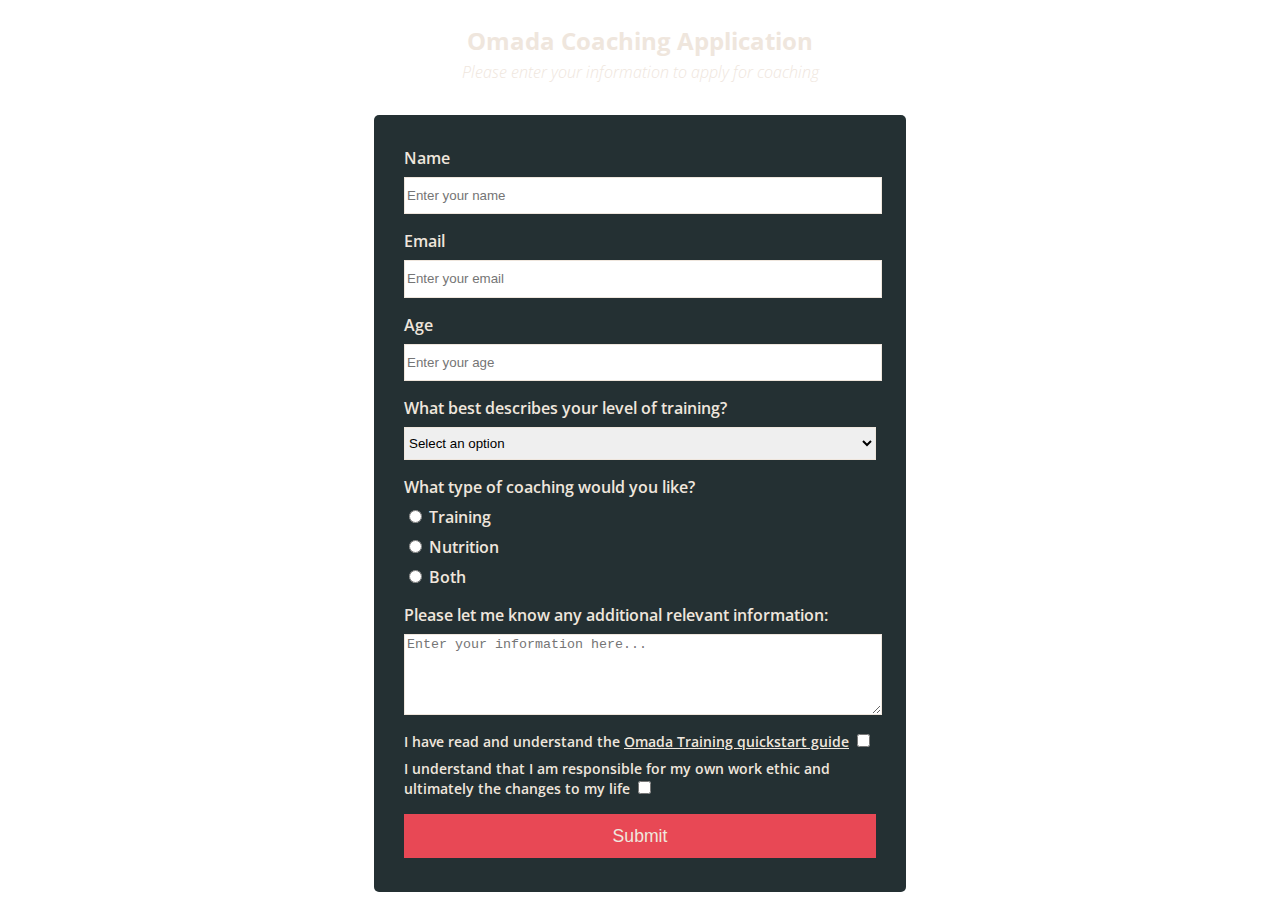
<file: FitForm/index.html>
<!DOCTYPE html>
<html>
  <head>
    <title>Omada Coaching Application</title>
    <link rel='stylesheet' href='styles.css'/>
    <link rel='stylesheet' href='https://fonts.googleapis.com/css2?family=Open+Sans'/>
  </head>
  <body>
    <h1 id='title'>Omada Coaching Application</h1>
    <p id='description'> Please enter your information to apply for coaching</p>
    <form id='survey-form'>
      <fieldset>
        <label id='name-label'>Name<input type='text' id='name' placeholder='Enter your name' required/></label>
        <label id='email-label'>Email<input type='email' id='email' placeholder='Enter your email' required/></label>
        <label id='number-label'>Age<input type='number' id='number' min='16' max='65' placeholder='Enter your age' required/></label>
        <label>What best describes your level of training? 
          <select id='dropdown' required>
            <option value=''>Select an option</option>
            <option value='1'>Beginner Trainee (0-1 years)</option>
            <option value='2'>Intermediate Trainee (1-2 years)</option>
            <option value='3'>Advanced Trainee (2-5 years)</option>
            <option value='4'>Elite Trainee (5+ years)</option>
          </select>
        </label>
        <label id='coaching-type'>What type of coaching would you like?</label>
        <label><input type='radio' name='coachingtype' class='inline' value='training'/> Training</label>
        <label><input type='radio' name='coachingtype' class='inline' value='nutrition'/> Nutrition</label>
        <label><input type='radio' name='coachingtype' class='inline' value='both'/> Both</label>
        <label id='lmk'> Please let me know any additional relevant information:
          <textarea name='additonal-information' rows='5' cols='50' placeholder='Enter your information here...'></textarea>
        </label>
        <label id='termstext'>
          I have read and understand the <a href='https://www.omadatraing.com/quickstart/'>Omada Training quickstart guide</a> <input type='checkbox' name='terms' class='inline' value='yes' required/>
        </label>
        <label id='honesty'>
          I understand that I am responsible for my own work ethic and ultimately the changes to my life <input type='checkbox' name='honest' class='inline' value='yes' required/>
        </label>
        <input id='submit' type='submit' Value='Submit' name='submit'/>
      </fieldset>
    </form>
  </body>
</html>
</file>
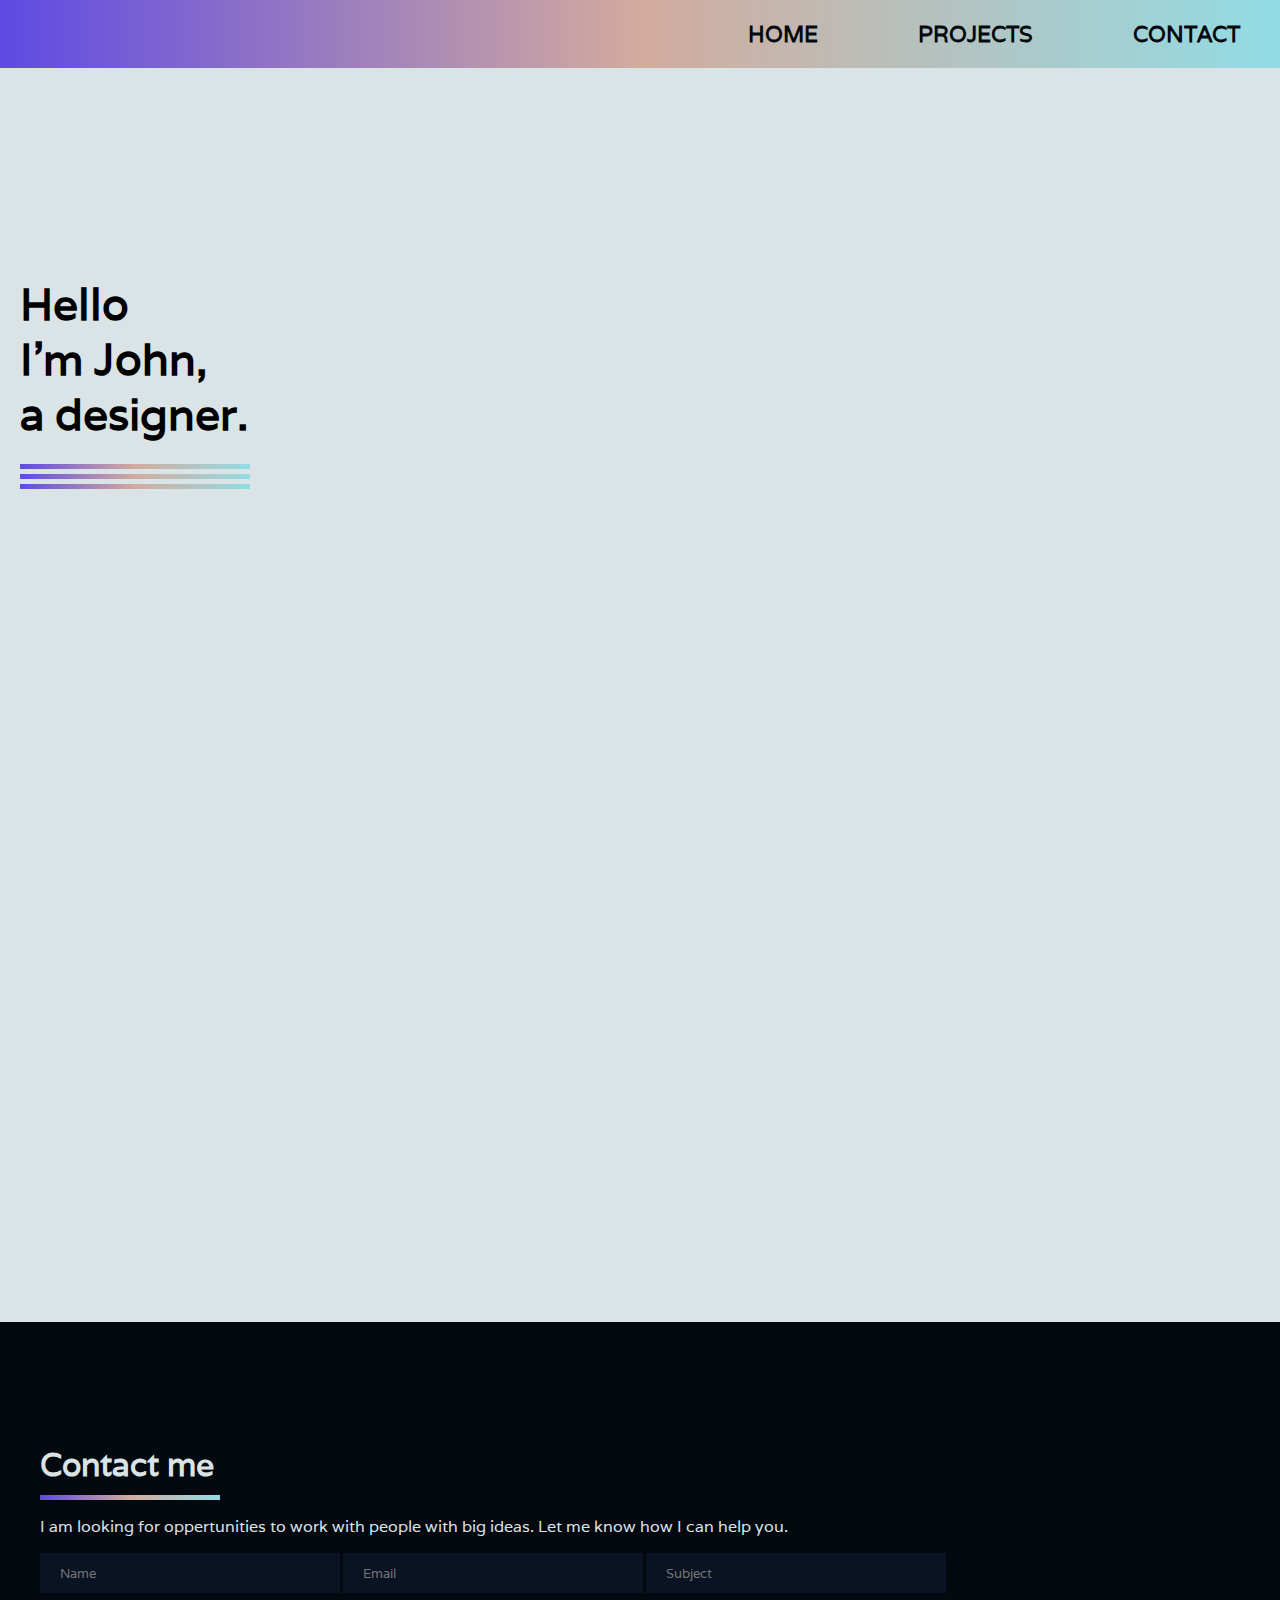
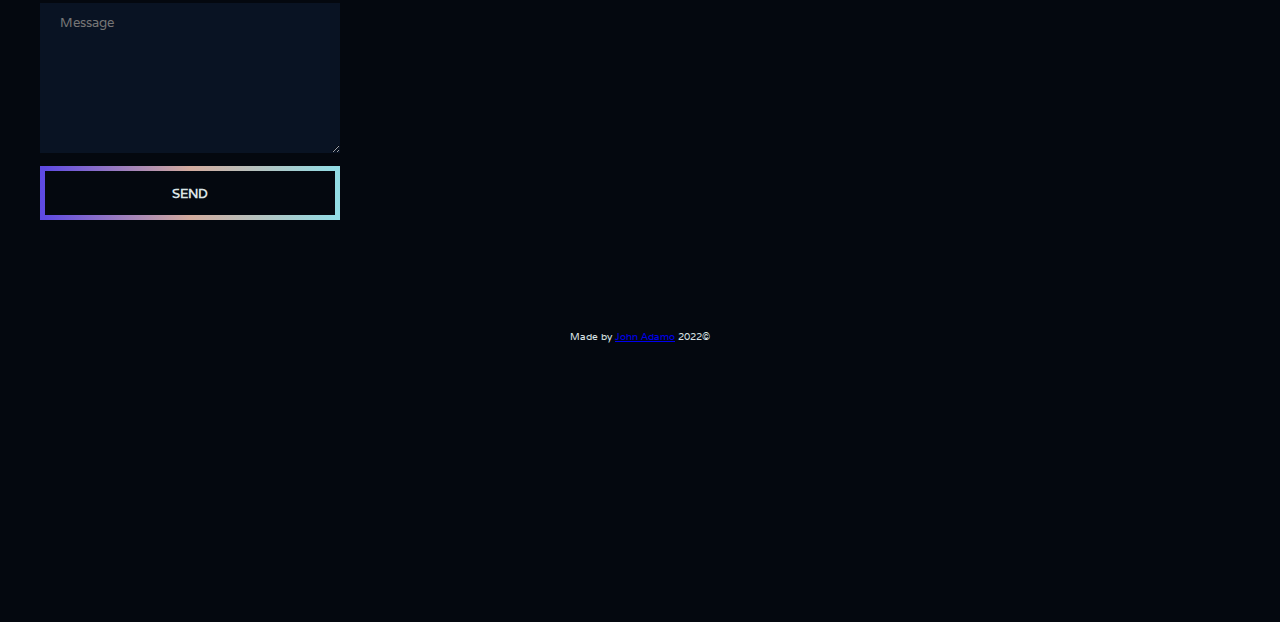
<file: port/index.html>
<!DOCTYPE html>
<html lang="en">
  <head>
    <meta charset="UTF-8">
    <meta name="viewport" content="width=device-width, initial-scale=1.0">
    <title>John Adamo</title>
    <link rel="stylesheet" href="styles.css">
    <link rel="preconnect" href="https://fonts.googleapis.com">
    <link rel="preconnect" href="https://fonts.gstatic.com" crossorigin>
    <link href="https://fonts.googleapis.com/css2?family=Varela" rel="stylesheet">
  </head>
  <body>
    <header>
      <nav id='navbar' class='nav'>
        <div class="navdiv">
          <a class='headerlink' href='#welcome-section'>Home</a>
          <a class='headerlink' href='#projects-section'>Projects</a>
          <a class='headerlink' href='#contact-section'>Contact</a>
        </div>
      </nav>

    </header>
    <section id='welcome-section'>
      <div class="textbox">
        <h1 class="bigtext">Hello</h1>
        <p class="bigtext">I'm John,</p>
        <p class="bigtext">a designer.</p>
        <div class='gradline'></div>
        <div class='gradline'></div>
        <div class='gradline'></div>
      </div>
    </section>
    <section id='projects-section'>
      <div id='projects'>
        <div class='project-tile' id="image1">
          <a href='https://johnadamo1.github.io/port/fitform/index' target="_blank">
            <span class="spanner"></span>
          </a>
        </div>
        <div class='project-tile' id="image2">
          <a href='https://johnadamo1.github.io/port/resume/index' target="_blank">
            <span class="spanner"></span>
          </a>
        </div>
        <div class='project-tile' id="image3">
          <a href='https://johnadamo1.github.io/port/sbd/index' target="_blank">
            <span class="spanner"></span>
          </a>
        </div>
      </div>
      
    </section>
    <section id='contact-section'>
      <div id="contactcontainer">
        <p id="contactme">Contact me</p>
        <div class='gradline' id="contactgrad"></div>
        <p id="contactdesc"> I am looking for oppertunities to work with people with big ideas. Let me know how I can help you.</p>
        <form class='contactform'>
          <input type='text' name='name' id='name' placeholder='Name'/>
          <input type='email' name='email' id='email' placeholder='Email'/>
          <input type='text' name='subject' id='subject' placeholder='Subject'/>
          <textarea name='text' id='text' placeholder='Message' rows="10"></textarea>
          <div class="inputwrap">
          <input type="submit" name="'submit" value="Send" id="send" class='border-gradient border-gradient-pink'/>
          </div>
        </form>
      </div>
      <p id="madeby">Made by <a href='https://www.freecodecamp.org/on1' id="profile-link" target="_blank">John Adamo</a> 2022©</p>
    </section>
    

  </body>
</html>
</file>
<file: FitForm/styles.css>
body {
  width: 100%;
  height: 100vh;
  margin: 0;
  background-image: url(https://lh3.googleusercontent.com/[base64]w1319-h880-no?authuser=0);
  background-size: cover;
  background-position: center;
  color: #EFE6DD;
  font-family: 'Open Sans';
  font-size: 16px;
  font-weight: 600
}

h1, p {
  margin: 1em auto;
  text-align: center;
}

h1 {
  font-size: 24px;
  margin-bottom: -.75rem;
}

p {
  font-style: italic;
  margin-bottom: 2rem;
  font-weight: 300;
}

form {
  width: 60vw;
  max-width: 500px;
  min-width: 300px;
  margin: 0 auto;
  padding: 1rem;
  background-color: rgba(12, 25, 29, 0.9);
  border-radius: 5px
}

fieldset {
  border: 0;
  padding-top: 1rem;
}

label {
  display: block;
  padding: 0 0 .5rem 0;
}

input:not(.inline),
select,
textarea {
  display: block;
  margin: 0.5rem auto 0.5rem auto;
  width: 100%;
  min-height: 2.5em;
}

input,
select,
textarea {
  border: 1px solid #EFE6DD;
}

label[id='lmk'] {
  padding-top: .5rem
}

label[id='termstext'],
label[id='honesty'] {
  font-size: 14px
}

a {
  color: #EFE6DD;
}

.inline {
  display:inline;
}

input[type='submit'] {
  font-size: 1.1rem;
  background-color: #E84855;
  border-color: #E84855;
  min-width: 300;
  color: #EFE6DD;
}
</file>
<file: port/styles.css>
:root {
    --black: #04080F;
    --white: #DAE3E5;
    --pink: #D3AB9E;
    --blue: #92DCE5;
    --purple: #5E4AE3;
    linear-gradient()
  }

  html {
    font-size: 62.5%;
  }
  
  body {
    font-family: "Varela", sans-serif;
    font-weight: 400;
    margin: 0;
    padding: 0;
    background-color: #DAE3E5;
  }
  
  .nav {
    width: 100%;
    position: fixed;
    background: linear-gradient(
        90deg,
        var(--purple),
        var(--pink),
        var(--blue)
      );
    top: 0;
    left: 0;
    padding: 10px 0;
  }
  
  .navdiv {
    list-style: none;
    display: flex;
    flex-direction: row;
    justify-content: space-evenly;
    align-items: center;
    padding: 0;
    width: 100%;
    
  }
  
  .headerlink {
    text-decoration: none;
    color: var(--black);
    font-size: 22px;
    text-transform: uppercase;


    font-weight: 800;
  }
  
  #welcome-section {
    width: 100%;
    height: 100vh;
  }

  .textbox {
    padding: 30vh 2em;
  }

  .bigtext {
    font-size: 44px;
    font-weight: 800;
    line-height: 0.25em;
  }

  .gradline {
    width: 230px;
    height: 5px;
    border: 0;
    background: linear-gradient(
      90deg,
      #5E4AE3,
      #D3AB9E,
      #92DCE5
    );
    margin-bottom: 5px;
  }

  #projects {
    width: 100%;
    display: flex;
    flex-direction: column;
    align-items: center;
    justify-content: center;
  
  }

  .project-tile {
    width: 100vw;
    aspect-ratio: 1/1;
    background-size: cover;
    position: relative;
  }

  .spanner {
    position:absolute; 
    width:100%;
    height:100%;
    top:0;
    left: 0;
    z-index: 1;
  }

  #image1 {
    background-image: url(https://i.gyazo.com/29ddadb7bfae2afd56a7e19b01c2ebb5.png);
  }

  #image2 {
    background-image: url(https://i.gyazo.com/c871268be41ba7d99fc2f6a9c7fc731a.png);
  }

  #image3 {
    background-image: url(https://i.gyazo.com/4e32f1aeb6a4a8b608c73c64c8eeb4f2.png);
  }

  #contact-section {
    width: 100vw;
    height: 100vh;
    background-color: #04080F;
    color: #DAE3E5;
  }

  #contactcontainer {
    padding: 10vh 4em;
    margin: 0 auto;
  }

  #contactme {
    font-size: 32px;
    font-weight: 800;
    margin-bottom: 10px;
  }

  #contactgrad {
    width: 180px;
  }

  #contactdesc {
    font-size: 16px;
    width: 80vw;
  }

  input, textarea {
    width: 300px;
    height: 3em;
    margin-bottom: 10px;
    background-color: #091323;
    border: 0;
    font-family: "Varela", sans-serif;
    padding: 0 20px;
    box-sizing: border-box;
  }

  textarea {
    padding-top: 10px;
    height: 150px;
  }

  .border-gradient {
    border: 10px solid;
    border-image-slice: 1;
    border-width: 5px;
  }
  .border-gradient-pink {
    border-image-source: linear-gradient(
      90deg,
      var(--purple),
      var(--pink),
      var(--blue)
    );
  }

  #send {
    background: none;
    color: #DAE3E5;
    font-weight: 800;
    text-transform: uppercase;
    padding: 1rem 2rem;
    height: 4em;
  }

  #madeby {
    text-align: center;
  }


  @media (min-width: 576px) {

    .nav {
      width: 100%;
      position: fixed;
      background: linear-gradient(
        90deg,
        var(--purple),
        var(--pink),
        var(--blue)
      );
      top: 0;
      left: 0;
      padding: 10px 0;
    }
    
    .navdiv {
      position: relative;
      list-style: none;
      display: flex;
      flex-direction: row;
      justify-content: flex-end;
      align-items: center;
      padding: 10px;
      margin-right: 5%;
      width: 100%;
    }

    .headerlink {
      font-family: "Varela", sans-serif;
      padding: 0 50px;
      
    }

    #projects {
      width: 100%;
      display: flex;
      flex-direction: row;
      align-items: center;
      justify-content: center;
    
    }

    .project-tile {
      width: 33vw;
      aspect-ratio: 1/1;
      background-size: cover;
      
    }
  }
</file>
